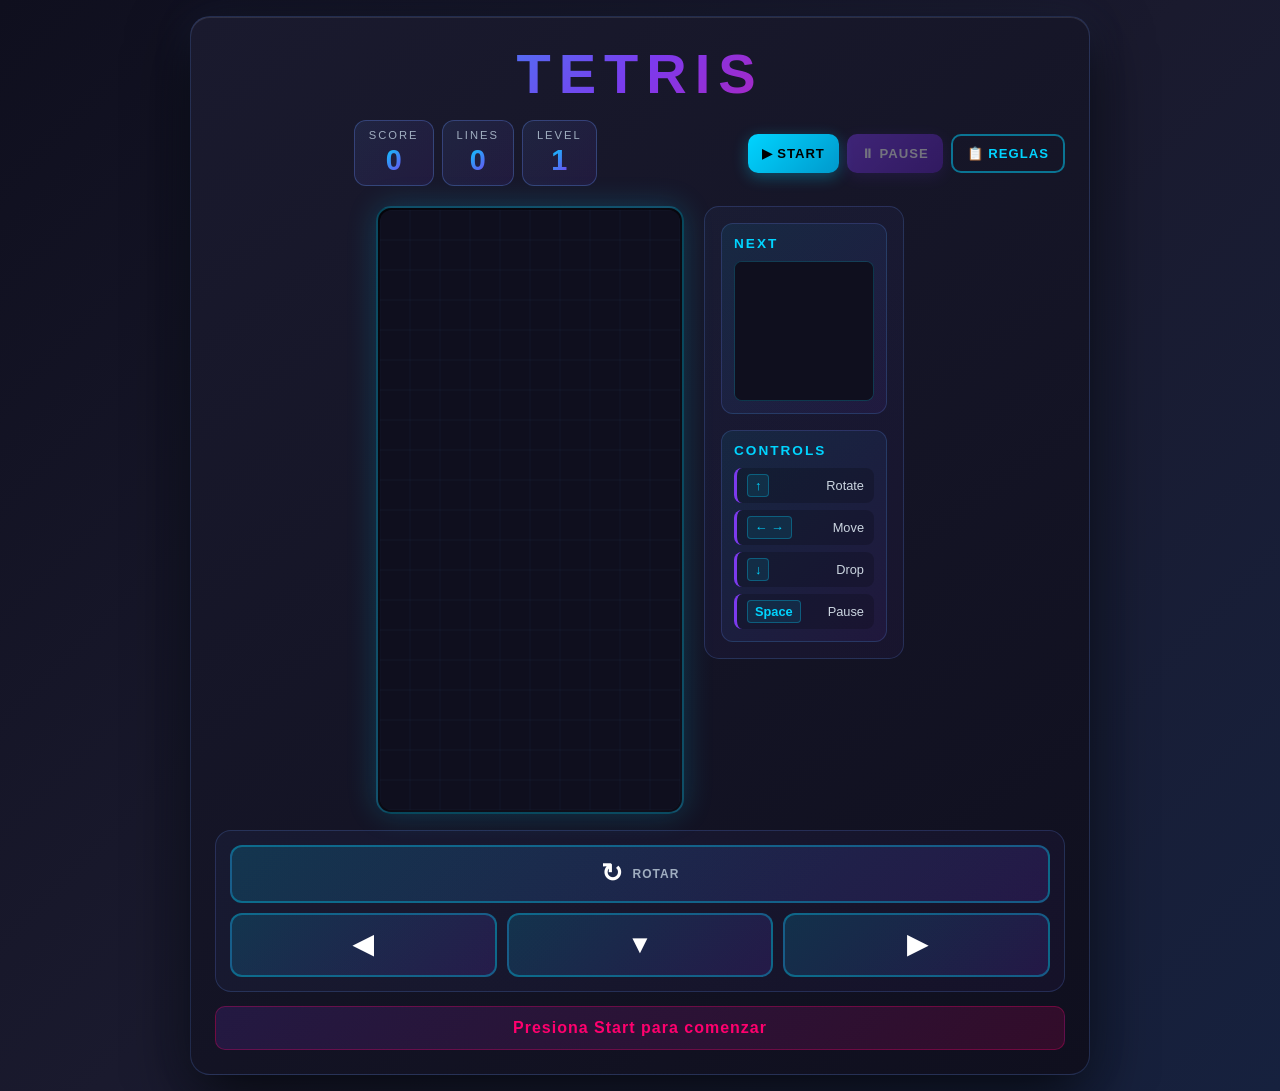
<file: index.html>
<!DOCTYPE html>
<html lang="es">
<head>
    <meta charset="UTF-8">
    <meta name="viewport" content="width=device-width, initial-scale=1.0, user-scalable=no, viewport-fit=cover">
    <title>Tetris</title>
    <link rel="stylesheet" href="style.css">
</head>
<body>
    <div class="container">
        <div class="game-wrapper">

            <!-- Header -->
            <div class="header">
                <h1>TETRIS</h1>
                <div class="top-bar">
                    <div class="score-board">
                        <div class="score-item">
                            <span class="label">Score</span>
                            <span class="value" id="score">0</span>
                        </div>
                        <div class="score-item">
                            <span class="label">Lines</span>
                            <span class="value" id="lines">0</span>
                        </div>
                        <div class="score-item">
                            <span class="label">Level</span>
                            <span class="value" id="level">1</span>
                        </div>
                        <!-- Next piece visible en móvil dentro del header -->
                        <div class="score-item next-mobile">
                            <span class="label">Next</span>
                            <canvas id="nextCanvasMobile" width="60" height="60"></canvas>
                        </div>
                    </div>
                    <div class="header-buttons">
                        <button id="startBtn" class="btn-primary">▶ Start</button>
                        <button id="pauseBtn" class="btn-secondary" disabled>⏸ Pause</button>
                        <button id="rulesBtn" class="btn-rules">📋 Reglas</button>
                    </div>
                </div>
            </div>

            <!-- Modal de Preguntas -->
            <div class="question-modal" id="questionModal">
                <div class="question-content">
                    <div class="question-header">
                        <h2>Pregunta</h2>
                        <span class="question-counter" id="questionCounter">1/40</span>
                    </div>
                    <div class="question-text" id="questionText"></div>
                    <div class="question-options" id="questionOptions"></div>
                    <div class="question-feedback" id="questionFeedback"></div>
                    <div class="question-explanation" id="questionExplanation"></div>
                </div>
            </div>

            <!-- Modal de Reglas -->
            <div class="rules-modal" id="rulesModal">
                <div class="rules-content">
                    <div class="rules-header">
                        <h2>Reglas del Juego</h2>
                        <button class="rules-close" id="rulesClose">✕</button>
                    </div>
                    <div class="rules-body">
                        <div class="rules-section">
                            <h3>Objetivo</h3>
                            <p>Completa líneas horizontales colocando las piezas que caen. Cada línea completa desaparece y suma puntos. ¡El juego termina cuando las piezas llegan al tope!</p>
                        </div>
                        <div class="rules-section">
                            <h3> Controles</h3>
                            <div class="rules-controls">
                                <div class="rules-control-item">
                                    <span class="rules-key">↑</span>
                                    <span>Rotar pieza</span>
                                </div>
                                <div class="rules-control-item">
                                    <span class="rules-key">← →</span>
                                    <span>Mover izquierda / derecha</span>
                                </div>
                                <div class="rules-control-item">
                                    <span class="rules-key">↓</span>
                                    <span>Bajar más rápido</span>
                                </div>
                                <div class="rules-control-item">
                                    <span class="rules-key">Space</span>
                                    <span>Pausar / Reanudar</span>
                                </div>
                            </div>
                        </div>
                        <div class="rules-section">
                            <h3> Puntuación</h3>
                            <div class="rules-score-table">
                                <div class="rules-score-row">
                                    <span class="rules-score-label">1 línea</span>
                                    <span class="rules-score-points">100 pts × nivel</span>
                                </div>
                                <div class="rules-score-row">
                                    <span class="rules-score-label">2 líneas</span>
                                    <span class="rules-score-points">300 pts × nivel</span>
                                </div>
                                <div class="rules-score-row">
                                    <span class="rules-score-label">3 líneas</span>
                                    <span class="rules-score-points">500 pts × nivel</span>
                                </div>
                                <div class="rules-score-row highlight">
                                    <span class="rules-score-label">4 líneas (Tetris!)</span>
                                    <span class="rules-score-points">800 pts × nivel</span>
                                </div>
                            </div>
                        </div>
                        <div class="rules-section">
                            <h3> Niveles</h3>
                            <p>Cada <strong>10 líneas</strong> completadas subes de nivel. Con cada nivel, las piezas caen más rápido. ¡Llega lo más lejos que puedas!</p>
                        </div>
                        <div class="rules-section">
                            <h3> Preguntas de Trivia</h3>
                            <p>Al completar líneas aparecerán preguntas sobre <strong>Transformaciones Lineales</strong>. El juego se pausa mientras respondes. Una respuesta correcta te da puntos extra.</p>
                            <div class="rules-nomenclature">
                                <div class="rules-nomen-title">Temas que se evalúan:</div>
                                <div class="rules-nomen-item">
                                    <span class="rules-nomen-tag tag-blue">T: ℝⁿ → ℝᵐ</span>
                                    <span>Verificación de linealidad (aditividad y homogeneidad)</span>
                                </div>
                                <div class="rules-nomen-item">
                                    <span class="rules-nomen-tag tag-purple">ker(T)</span>
                                    <span>Núcleo: vectores que T lleva al <strong>0</strong></span>
                                </div>
                                <div class="rules-nomen-item">
                                    <span class="rules-nomen-tag tag-blue">Im(T)</span>
                                    <span>Imagen: conjunto de todos los valores que produce T</span>
                                </div>
                                <div class="rules-nomen-item">
                                    <span class="rules-nomen-tag tag-green">Gen{v₁, v₂, …}</span>
                                    <span>Subespacio generado: todas las combinaciones lineales de los vectores dados</span>
                                </div>
                                <div class="rules-nomen-item">
                                    <span class="rules-nomen-tag tag-green">dim(ker) + dim(Im) = n</span>
                                    <span>Teorema de la Dimensión</span>
                                </div>
                                <div class="rules-nomen-item">
                                    <span class="rules-nomen-tag tag-purple">Mono / Epi / Iso</span>
                                    <span>Clasificación: inyectiva, sobreyectiva o biyectiva</span>
                                </div>
                                <div class="rules-nomen-item">
                                    <span class="rules-nomen-tag tag-pink">T∘S</span>
                                    <span>Composición de transformaciones</span>
                                </div>
                                <div class="rules-nomen-item">
                                    <span class="rules-nomen-tag tag-blue">A = [T(e₁) | T(e₂) | …]</span>
                                    <span>Matriz asociada a la transformación</span>
                                </div>
                            </div>
                        </div>
                    </div>
                    <button class="rules-close-btn" id="rulesCloseBtn">¡Entendido, a jugar!</button>
                </div>
            </div>

            <!-- Área principal de juego -->
            <div class="game-container">
                <div class="game-board">
                    <canvas id="gameCanvas" width="300" height="600"></canvas>
                </div>

                <!-- Panel lateral (solo desktop) -->
                <div class="side-panel">
                    <div class="next-piece">
                        <h3>Next</h3>
                        <canvas id="nextCanvas" width="120" height="120"></canvas>
                    </div>
                    <div class="controls-info">
                        <h3>Controls</h3>
                        <div class="control-list">
                            <div class="control-item">
                                <span class="key">↑</span>
                                <span class="action">Rotate</span>
                            </div>
                            <div class="control-item">
                                <span class="key">← →</span>
                                <span class="action">Move</span>
                            </div>
                            <div class="control-item">
                                <span class="key">↓</span>
                                <span class="action">Drop</span>
                            </div>
                            <div class="control-item">
                                <span class="key">Space</span>
                                <span class="action">Pause</span>
                            </div>
                        </div>
                    </div>
                </div>
            </div>

            <!-- Controles táctiles -->
            <div class="touch-controls" id="touchControls">
                <div class="touch-row">
                    <button class="touch-btn touch-btn-rotate" id="rotateBtnTouch">
                        <span class="touch-icon">↻</span>
                        <span class="touch-label">ROTAR</span>
                    </button>
                </div>
                <div class="touch-row touch-row-main">
                    <button class="touch-btn touch-btn-left" id="leftBtnTouch">
                        <span class="touch-icon">◀</span>
                    </button>
                    <button class="touch-btn touch-btn-down" id="downBtnTouch">
                        <span class="touch-icon">▼</span>
                    </button>
                    <button class="touch-btn touch-btn-right" id="rightBtnTouch">
                        <span class="touch-icon">▶</span>
                    </button>
                </div>
            </div>

            <div class="status" id="status">Presiona Start para comenzar</div>
        </div>
    </div>

    <script src="../questions.js"></script>
    <script src="script.js"></script>

    <script>
        // ── Modal de reglas ──
        const rulesModal    = document.getElementById('rulesModal');
        const rulesClose    = document.getElementById('rulesClose');
        const rulesCloseBtn = document.getElementById('rulesCloseBtn');

        document.getElementById('rulesBtn').addEventListener('click', () => rulesModal.classList.add('active'));
        rulesClose.addEventListener('click',    () => rulesModal.classList.remove('active'));
        rulesCloseBtn.addEventListener('click', () => rulesModal.classList.remove('active'));
        rulesModal.addEventListener('click', e => {
            if (e.target === rulesModal) rulesModal.classList.remove('active');
        });

        // El canvas móvil se dibuja automáticamente desde drawNext() en script.js

        // ── Fix botón DOWN táctil: usar touchstart/touchend en vez de click ──
        // Evita que el scroll/swipe interfiera con el botón de bajar
        const downBtn = document.getElementById('downBtnTouch');

        downBtn.addEventListener('touchstart', (e) => {
            e.preventDefault();
            e.stopPropagation();
            // Disparar evento de teclado ArrowDown
            document.dispatchEvent(new KeyboardEvent('keydown', { key: 'ArrowDown', bubbles: true }));
        }, { passive: false });

        downBtn.addEventListener('touchend', (e) => {
            e.preventDefault();
            e.stopPropagation();
            document.dispatchEvent(new KeyboardEvent('keyup', { key: 'ArrowDown', bubbles: true }));
        }, { passive: false });

        // También arreglamos los demás botones táctiles con el mismo patrón
        const touchMap = {
            'rotateBtnTouch': 'ArrowUp',
            'leftBtnTouch':   'ArrowLeft',
            'rightBtnTouch':  'ArrowRight'
        };

        Object.entries(touchMap).forEach(([id, key]) => {
            const btn = document.getElementById(id);
            btn.addEventListener('touchstart', (e) => {
                e.preventDefault();
                e.stopPropagation();
                document.dispatchEvent(new KeyboardEvent('keydown', { key, bubbles: true }));
            }, { passive: false });
            btn.addEventListener('touchend', (e) => {
                e.preventDefault();
                e.stopPropagation();
                document.dispatchEvent(new KeyboardEvent('keyup', { key, bubbles: true }));
            }, { passive: false });
        });
    </script>
</body>
</html>
</file>
<file: style.css>
* {
    margin: 0;
    padding: 0;
    box-sizing: border-box;
}

body {
    font-family: 'Segoe UI', Tahoma, Geneva, Verdana, sans-serif;
    background: linear-gradient(135deg, #0f0f1e 0%, #1a1a2e 50%, #16213e 100%);
    min-height: 100vh;
    display: flex;
    justify-content: center;
    align-items: flex-start;
    color: #fff;
}

.container {
    width: 100%;
    padding: 16px;
    display: flex;
    justify-content: center;
    align-items: flex-start;
}

.game-wrapper {
    background: linear-gradient(145deg, #1a1a2e, #0f0f1e);
    border-radius: 20px;
    padding: 24px;
    box-shadow:
        0 20px 60px rgba(0,0,0,0.8),
        inset 0 1px 0 rgba(255,255,255,0.1),
        0 0 40px rgba(100,150,255,0.1);
    border: 1px solid rgba(100,150,255,0.2);
    max-width: 900px;
    width: 100%;
    animation: glow 3s ease-in-out infinite;
}

/* ── Header ── */
.header {
    text-align: center;
    margin-bottom: 20px;
}

.header h1 {
    font-size: clamp(1.8rem, 6vw, 3.5rem);
    font-weight: 900;
    background: linear-gradient(135deg, #00d4ff, #7c3aed, #ff006e);
    -webkit-background-clip: text;
    -webkit-text-fill-color: transparent;
    background-clip: text;
    letter-spacing: clamp(3px, 2vw, 8px);
    margin-bottom: 14px;
}

/* top-bar: scores + botones en la misma fila */
.top-bar {
    display: flex;
    align-items: center;
    justify-content: space-between;
    gap: 12px;
    flex-wrap: wrap;
}

.score-board {
    display: flex;
    gap: 8px;
    flex-wrap: wrap;
    flex: 1;
    justify-content: center;
}

.score-item {
    display: flex;
    flex-direction: column;
    align-items: center;
    background: linear-gradient(135deg, rgba(100,150,255,0.1), rgba(124,58,237,0.1));
    padding: 8px 14px;
    border-radius: 12px;
    border: 1px solid rgba(100,150,255,0.3);
}

.score-item .label {
    font-size: 0.7rem;
    color: #a0aec0;
    text-transform: uppercase;
    letter-spacing: 2px;
    margin-bottom: 3px;
}

.score-item .value {
    font-size: clamp(1rem, 3.5vw, 1.8rem);
    font-weight: bold;
    background: linear-gradient(135deg, #00d4ff, #7c3aed);
    -webkit-background-clip: text;
    -webkit-text-fill-color: transparent;
    background-clip: text;
}

/* Next piece dentro del score-board en móvil */
.next-mobile {
    display: none;
}

.next-mobile canvas {
    border-radius: 6px;
    background: linear-gradient(135deg, #0f0f1e, #1a1a2e);
    border: 1px solid rgba(0,212,255,0.2);
    margin-top: 2px;
}

/* Botones en el header */
.header-buttons {
    display: flex;
    gap: 8px;
    flex-shrink: 0;
}

.header-buttons .btn-primary,
.header-buttons .btn-secondary,
.header-buttons .btn-rules {
    padding: 10px 14px;
    font-size: 0.82rem;
    width: auto;
    white-space: nowrap;
}

/* ── Game Container ── */
.game-container {
    display: flex;
    gap: 20px;
    margin-bottom: 16px;
    justify-content: center;
    align-items: flex-start;
}

.game-board {
    position: relative;
    background: linear-gradient(135deg, #0a0a14, #1a1a2e);
    border-radius: 15px;
    padding: 2px;
    box-shadow:
        inset 0 0 30px rgba(0,0,0,0.8),
        0 0 30px rgba(0,212,255,0.2);
    border: 2px solid rgba(0,212,255,0.3);
    flex-shrink: 0;
}

#gameCanvas {
    display: block;
    background: linear-gradient(135deg, #0f0f1e 0%, #1a1a2e 100%);
    border-radius: 12px;
    image-rendering: pixelated;
    image-rendering: crisp-edges;
    width: 300px;
    height: 600px;
}

/* ── Side Panel (solo desktop) ── */
.side-panel {
    display: flex;
    flex-direction: column;
    gap: 16px;
    background: linear-gradient(135deg, rgba(100,150,255,0.05), rgba(124,58,237,0.05));
    padding: 16px;
    border-radius: 15px;
    border: 1px solid rgba(100,150,255,0.2);
    min-width: 200px;
    max-width: 220px;
}

.next-piece,
.controls-info {
    background: linear-gradient(135deg, rgba(0,212,255,0.08), rgba(124,58,237,0.08));
    padding: 12px;
    border-radius: 12px;
    border: 1px solid rgba(100,150,255,0.2);
}

.next-piece h3,
.controls-info h3 {
    font-size: 0.85rem;
    color: #00d4ff;
    text-transform: uppercase;
    letter-spacing: 2px;
    margin-bottom: 10px;
    font-weight: 600;
}

#nextCanvas {
    display: block;
    width: 100%;
    height: auto;
    background: linear-gradient(135deg, #0f0f1e, #1a1a2e);
    border-radius: 8px;
    border: 1px solid rgba(0,212,255,0.2);
}

.control-list {
    display: flex;
    flex-direction: column;
    gap: 7px;
}

.control-item {
    display: flex;
    justify-content: space-between;
    align-items: center;
    padding: 6px 10px;
    background: rgba(0,0,0,0.2);
    border-radius: 8px;
    border-left: 3px solid #7c3aed;
}

.control-item .key {
    font-weight: bold;
    color: #00d4ff;
    font-size: 0.8rem;
    padding: 3px 7px;
    background: rgba(0,212,255,0.1);
    border-radius: 4px;
    border: 1px solid rgba(0,212,255,0.3);
}

.control-item .action {
    color: #cbd5e0;
    font-size: 0.8rem;
}

/* ── Botones globales ── */
.btn-primary,
.btn-secondary,
.btn-rules {
    padding: 11px 16px;
    border-radius: 10px;
    font-size: 0.9rem;
    font-weight: 700;
    cursor: pointer;
    text-transform: uppercase;
    letter-spacing: 1px;
    transition: all 0.2s ease;
    outline: none;
    width: 100%;
}

.btn-primary {
    background: linear-gradient(135deg, #00d4ff, #0099cc);
    color: #000;
    border: none;
    box-shadow: 0 4px 15px rgba(0,212,255,0.3);
}

.btn-primary:hover:not(:disabled) {
    transform: translateY(-2px);
    box-shadow: 0 6px 25px rgba(0,212,255,0.5);
}

.btn-secondary {
    background: linear-gradient(135deg, #7c3aed, #5b21b6);
    color: #fff;
    border: none;
    box-shadow: 0 4px 15px rgba(124,58,237,0.3);
}

.btn-secondary:hover:not(:disabled) {
    transform: translateY(-2px);
    box-shadow: 0 6px 25px rgba(124,58,237,0.5);
}

.btn-rules {
    background: transparent;
    color: #00d4ff;
    border: 2px solid rgba(0,212,255,0.5);
}

.btn-rules:hover {
    background: rgba(0,212,255,0.15);
    border-color: #00d4ff;
    transform: translateY(-2px);
    box-shadow: 0 6px 25px rgba(0,212,255,0.3);
}

.btn-primary:disabled,
.btn-secondary:disabled {
    opacity: 0.4;
    cursor: not-allowed;
    transform: none;
}

/* ── Controles táctiles ── */
.touch-controls {
    display: flex;
    flex-direction: column;
    gap: 10px;
    margin-bottom: 14px;
    padding: 14px;
    background: linear-gradient(135deg, rgba(100,150,255,0.05), rgba(124,58,237,0.05));
    border-radius: 16px;
    border: 1px solid rgba(100,150,255,0.2);
    touch-action: none;
}

.touch-row {
    display: flex;
    gap: 10px;
    justify-content: center;
}

.touch-row-main {
    display: grid;
    grid-template-columns: 1fr 1fr 1fr;
    gap: 10px;
}

.touch-btn {
    display: flex;
    flex-direction: column;
    align-items: center;
    justify-content: center;
    gap: 3px;
    padding: 14px 10px;
    background: linear-gradient(135deg, rgba(0,212,255,0.15), rgba(124,58,237,0.15));
    border: 2px solid rgba(0,212,255,0.35);
    border-radius: 12px;
    color: #fff;
    font-weight: bold;
    cursor: pointer;
    user-select: none;
    -webkit-user-select: none;
    -webkit-touch-callout: none;
    touch-action: none;
    transition: background 0.1s ease, transform 0.1s ease;
    min-height: 64px;
}

.touch-btn:active,
.touch-btn.pressed {
    background: linear-gradient(135deg, rgba(0,212,255,0.45), rgba(124,58,237,0.45));
    transform: scale(0.93);
    border-color: #00d4ff;
}

.touch-icon {
    font-size: 1.6rem;
    line-height: 1;
    pointer-events: none;
}

.touch-label {
    font-size: 0.65rem;
    letter-spacing: 1px;
    color: #a0aec0;
    text-transform: uppercase;
    pointer-events: none;
}

.touch-btn-rotate {
    width: 100%;
    min-height: 52px;
    flex-direction: row;
    gap: 10px;
}

.touch-btn-rotate .touch-label {
    font-size: 0.75rem;
}

/* ── Status ── */
.status {
    text-align: center;
    padding: 12px;
    background: linear-gradient(135deg, rgba(124,58,237,0.15), rgba(255,0,110,0.15));
    border-radius: 10px;
    border: 1px solid rgba(255,0,110,0.3);
    font-size: 1rem;
    font-weight: 600;
    color: #ff006e;
    letter-spacing: 1px;
}

/* ── Animaciones ── */
@keyframes glow {
    0%, 100% {
        box-shadow:
            0 20px 60px rgba(0,0,0,0.8),
            inset 0 1px 0 rgba(255,255,255,0.1),
            0 0 20px rgba(100,150,255,0.1);
    }
    50% {
        box-shadow:
            0 20px 60px rgba(0,0,0,0.8),
            inset 0 1px 0 rgba(255,255,255,0.1),
            0 0 50px rgba(100,150,255,0.3);
    }
}

@keyframes fadeIn {
    from { opacity: 0; }
    to   { opacity: 1; }
}

@keyframes slideUp {
    from { transform: translateY(50px); opacity: 0; }
    to   { transform: translateY(0);    opacity: 1; }
}

/* ── Modal Preguntas ── */
.question-modal {
    display: none;
    position: fixed;
    inset: 0;
    background: rgba(0,0,0,0.85);
    backdrop-filter: blur(5px);
    z-index: 1000;
    justify-content: center;
    align-items: center;
    animation: fadeIn 0.3s ease-in-out;
    padding: 16px;
}

.question-modal.active { display: flex; }

.question-content {
    background: linear-gradient(135deg, #1a1a2e 0%, #16213e 100%);
    border-radius: 20px;
    padding: 30px;
    max-width: 700px;
    width: 100%;
    box-shadow:
        0 25px 50px rgba(0,0,0,0.8),
        0 0 40px rgba(0,212,255,0.2);
    border: 2px solid rgba(0,212,255,0.3);
    animation: slideUp 0.5s ease-out;
    max-height: 90vh;
    overflow-y: auto;
}

.question-header {
    display: flex;
    justify-content: space-between;
    align-items: center;
    margin-bottom: 20px;
    padding-bottom: 14px;
    border-bottom: 2px solid rgba(0,212,255,0.3);
}

.question-header h2 {
    color: #00d4ff;
    font-size: clamp(1.2rem, 4vw, 1.8rem);
    letter-spacing: 2px;
    text-transform: uppercase;
}

.question-counter {
    background: linear-gradient(135deg, #7c3aed, #5b21b6);
    padding: 6px 14px;
    border-radius: 20px;
    font-weight: 600;
    font-size: 0.85rem;
    color: #fff;
    white-space: nowrap;
}

.question-text {
    margin-bottom: 20px;
    font-size: clamp(0.9rem, 3vw, 1.1rem);
    line-height: 1.6;
    color: #e2e8f0;
    padding: 16px;
    background: rgba(100,150,255,0.08);
    border-left: 4px solid #00d4ff;
    border-radius: 8px;
}

.question-options {
    display: flex;
    flex-direction: column;
    gap: 10px;
    margin-bottom: 20px;
}

.option {
    padding: 14px 16px;
    background: linear-gradient(135deg, rgba(124,58,237,0.1), rgba(0,212,255,0.05));
    border: 2px solid rgba(100,150,255,0.3);
    border-radius: 12px;
    color: #cbd5e0;
    cursor: pointer;
    transition: all 0.2s ease;
    font-size: clamp(0.85rem, 2.5vw, 1rem);
    line-height: 1.5;
    text-align: left;
}

.option:hover {
    background: linear-gradient(135deg, rgba(124,58,237,0.2), rgba(0,212,255,0.1));
    border-color: rgba(0,212,255,0.6);
    transform: translateX(4px);
}

.option.selected {
    background: linear-gradient(135deg, rgba(0,212,255,0.3), rgba(124,58,237,0.2));
    border-color: #00d4ff;
    color: #fff;
}

.option.correct {
    background: linear-gradient(135deg, rgba(0,255,127,0.3), rgba(34,197,94,0.2));
    border-color: #00ff7f;
    color: #fff;
}

.option.incorrect {
    background: linear-gradient(135deg, rgba(255,68,68,0.3), rgba(220,38,38,0.2));
    border-color: #ff4444;
    color: #fff;
}

.option:disabled { cursor: not-allowed; }

.question-feedback {
    min-height: 40px;
    margin-bottom: 16px;
    padding: 12px 16px;
    border-radius: 10px;
    text-align: center;
    font-weight: 600;
    font-size: 1rem;
    display: none;
}

.question-feedback.show { display: block; }

.question-feedback.correct {
    background: rgba(0,255,127,0.2);
    color: #00ff7f;
    border: 2px solid rgba(0,255,127,0.5);
}

.question-feedback.incorrect {
    background: rgba(255,68,68,0.2);
    color: #ff4444;
    border: 2px solid rgba(255,68,68,0.5);
}

.question-explanation {
    background: rgba(100,150,255,0.1);
    border-left: 4px solid #7c3aed;
    padding: 14px 16px;
    border-radius: 8px;
    color: #cbd5e0;
    font-size: 0.9rem;
    line-height: 1.6;
    display: none;
    margin-top: 16px;
}

.question-explanation.show { display: block; }
.question-explanation strong { color: #7c3aed; }

.continue-btn {
    width: 100%;
    padding: 13px;
    background: linear-gradient(135deg, #00d4ff, #0099cc);
    border: none;
    border-radius: 10px;
    color: #000;
    font-weight: 600;
    font-size: 0.95rem;
    cursor: pointer;
    text-transform: uppercase;
    letter-spacing: 1.5px;
    margin-top: 16px;
    transition: all 0.3s ease;
    display: none;
}

.continue-btn.show { display: block; }
.continue-btn:hover { transform: translateY(-2px); box-shadow: 0 6px 25px rgba(0,212,255,0.5); }
.continue-btn:active { transform: translateY(0); }

/* ── Modal Reglas ── */
.rules-modal {
    display: none;
    position: fixed;
    inset: 0;
    background: rgba(0,0,0,0.85);
    backdrop-filter: blur(5px);
    z-index: 2000;
    justify-content: center;
    align-items: center;
    animation: fadeIn 0.3s ease-in-out;
    padding: 16px;
}

.rules-modal.active { display: flex; }

.rules-content {
    background: linear-gradient(135deg, #1a1a2e 0%, #16213e 100%);
    border-radius: 20px;
    padding: 30px;
    max-width: 620px;
    width: 100%;
    max-height: 90vh;
    overflow-y: auto;
    box-shadow:
        0 25px 50px rgba(0,0,0,0.8),
        0 0 40px rgba(0,212,255,0.2);
    border: 2px solid rgba(0,212,255,0.3);
    animation: slideUp 0.4s ease-out;
}

.rules-header {
    display: flex;
    justify-content: space-between;
    align-items: center;
    margin-bottom: 24px;
    padding-bottom: 14px;
    border-bottom: 2px solid rgba(0,212,255,0.3);
}

.rules-header h2 {
    color: #00d4ff;
    font-size: clamp(1.1rem, 4vw, 1.6rem);
    letter-spacing: 1px;
}

.rules-close {
    background: rgba(255,0,110,0.2);
    border: 2px solid rgba(255,0,110,0.4);
    color: #ff006e;
    border-radius: 8px;
    width: 36px;
    height: 36px;
    font-size: 1rem;
    cursor: pointer;
    transition: all 0.2s ease;
    display: flex;
    align-items: center;
    justify-content: center;
    font-weight: bold;
    flex-shrink: 0;
}

.rules-close:hover { background: rgba(255,0,110,0.4); transform: scale(1.1); }

.rules-body {
    display: flex;
    flex-direction: column;
    gap: 16px;
}

.rules-section {
    background: rgba(100,150,255,0.06);
    border: 1px solid rgba(100,150,255,0.2);
    border-radius: 12px;
    padding: 16px;
}

.rules-section h3 {
    color: #7c3aed;
    font-size: 0.9rem;
    margin-bottom: 10px;
    text-transform: uppercase;
    letter-spacing: 1.5px;
}

.rules-section p { color: #cbd5e0; font-size: 0.9rem; line-height: 1.7; }
.rules-section p strong { color: #00d4ff; }

.rules-controls { display: flex; flex-direction: column; gap: 7px; }

.rules-control-item {
    display: flex;
    align-items: center;
    gap: 12px;
    padding: 7px 10px;
    background: rgba(0,0,0,0.2);
    border-radius: 8px;
    color: #cbd5e0;
    font-size: 0.88rem;
}

.rules-key {
    font-weight: bold;
    color: #00d4ff;
    padding: 4px 10px;
    background: rgba(0,212,255,0.1);
    border-radius: 6px;
    border: 1px solid rgba(0,212,255,0.35);
    min-width: 56px;
    text-align: center;
    font-size: 0.85rem;
    white-space: nowrap;
    flex-shrink: 0;
}

.rules-score-table { display: flex; flex-direction: column; gap: 7px; }

.rules-score-row {
    display: flex;
    justify-content: space-between;
    align-items: center;
    padding: 9px 12px;
    background: rgba(0,0,0,0.2);
    border-radius: 8px;
    color: #cbd5e0;
    font-size: 0.88rem;
}

.rules-score-row.highlight {
    background: linear-gradient(135deg, rgba(0,212,255,0.15), rgba(124,58,237,0.15));
    border: 1px solid rgba(0,212,255,0.4);
}

.rules-score-label { font-weight: 600; color: #e2e8f0; }
.rules-score-points { color: #00d4ff; font-weight: bold; }
.rules-score-row.highlight .rules-score-label,
.rules-score-row.highlight .rules-score-points { color: #fff; }

.rules-close-btn {
    width: 100%;
    margin-top: 22px;
    padding: 13px;
    background: linear-gradient(135deg, #00d4ff, #0099cc);
    border: none;
    border-radius: 10px;
    color: #000;
    font-weight: 700;
    font-size: 0.95rem;
    cursor: pointer;
    text-transform: uppercase;
    letter-spacing: 1.5px;
    transition: all 0.3s ease;
}

.rules-close-btn:hover { transform: translateY(-2px); box-shadow: 0 6px 25px rgba(0,212,255,0.5); }

/* ── Nomenclaturas ── */
.rules-nomenclature { margin-top: 12px; display: flex; flex-direction: column; gap: 8px; }

.rules-nomen-title {
    font-size: 0.75rem;
    text-transform: uppercase;
    letter-spacing: 1.5px;
    color: #a0aec0;
    margin-bottom: 2px;
}

.rules-nomen-item {
    display: flex;
    align-items: center;
    gap: 10px;
    padding: 8px 10px;
    background: rgba(0,0,0,0.2);
    border-radius: 8px;
    color: #cbd5e0;
    font-size: 0.85rem;
    line-height: 1.4;
}

.rules-nomen-item strong { color: #00d4ff; }

.rules-nomen-tag {
    font-family: 'Courier New', monospace;
    font-weight: 700;
    font-size: 0.75rem;
    padding: 4px 8px;
    border-radius: 6px;
    white-space: nowrap;
    flex-shrink: 0;
}

.tag-blue   { background: rgba(0,212,255,0.12);  border: 1px solid rgba(0,212,255,0.4);  color: #00d4ff; }
.tag-purple { background: rgba(124,58,237,0.2);   border: 1px solid rgba(124,58,237,0.5); color: #a78bfa; }
.tag-green  { background: rgba(0,255,127,0.1);    border: 1px solid rgba(0,255,127,0.35); color: #00ff7f; }
.tag-pink   { background: rgba(255,0,110,0.15);   border: 1px solid rgba(255,0,110,0.4);  color: #ff6eb4; }

/* ════════════════════════════════
   RESPONSIVE
════════════════════════════════ */

@media (max-width: 700px) {
    /* Ocultar side panel en móvil */
    .side-panel { display: none; }

    /* Mostrar next piece en el header */
    .next-mobile { display: flex; }

    /* Top bar se apila verticalmente */
    .top-bar {
        flex-direction: column;
        gap: 10px;
    }

    .header-buttons {
        width: 100%;
        justify-content: stretch;
    }

    .header-buttons .btn-primary,
    .header-buttons .btn-secondary,
    .header-buttons .btn-rules {
        flex: 1;
        padding: 12px 6px;
        font-size: 0.78rem;
        letter-spacing: 0.5px;
    }

    .game-container { justify-content: center; }

    #gameCanvas {
        width: min(300px, calc(100vw - 48px));
        height: auto;
        aspect-ratio: 1 / 2;
    }

    .game-wrapper { padding: 12px; }

    .score-board { gap: 6px; }
    .score-item  { padding: 7px 10px; }
}

@media (max-width: 400px) {
    .game-wrapper { padding: 10px; }
    .touch-btn { min-height: 58px; }
    .touch-icon { font-size: 1.4rem; }

    .header-buttons .btn-primary,
    .header-buttons .btn-secondary,
    .header-buttons .btn-rules {
        font-size: 0.72rem;
        padding: 10px 4px;
    }

    .rules-nomen-item { flex-direction: column; align-items: flex-start; gap: 5px; }
    .rules-content  { padding: 16px; }
    .question-content { padding: 18px; }
}

@media (max-width: 320px) {
    .score-board { gap: 4px; }
    .score-item  { padding: 6px 7px; }
    .touch-btn   { min-height: 50px; }
}
</file>
